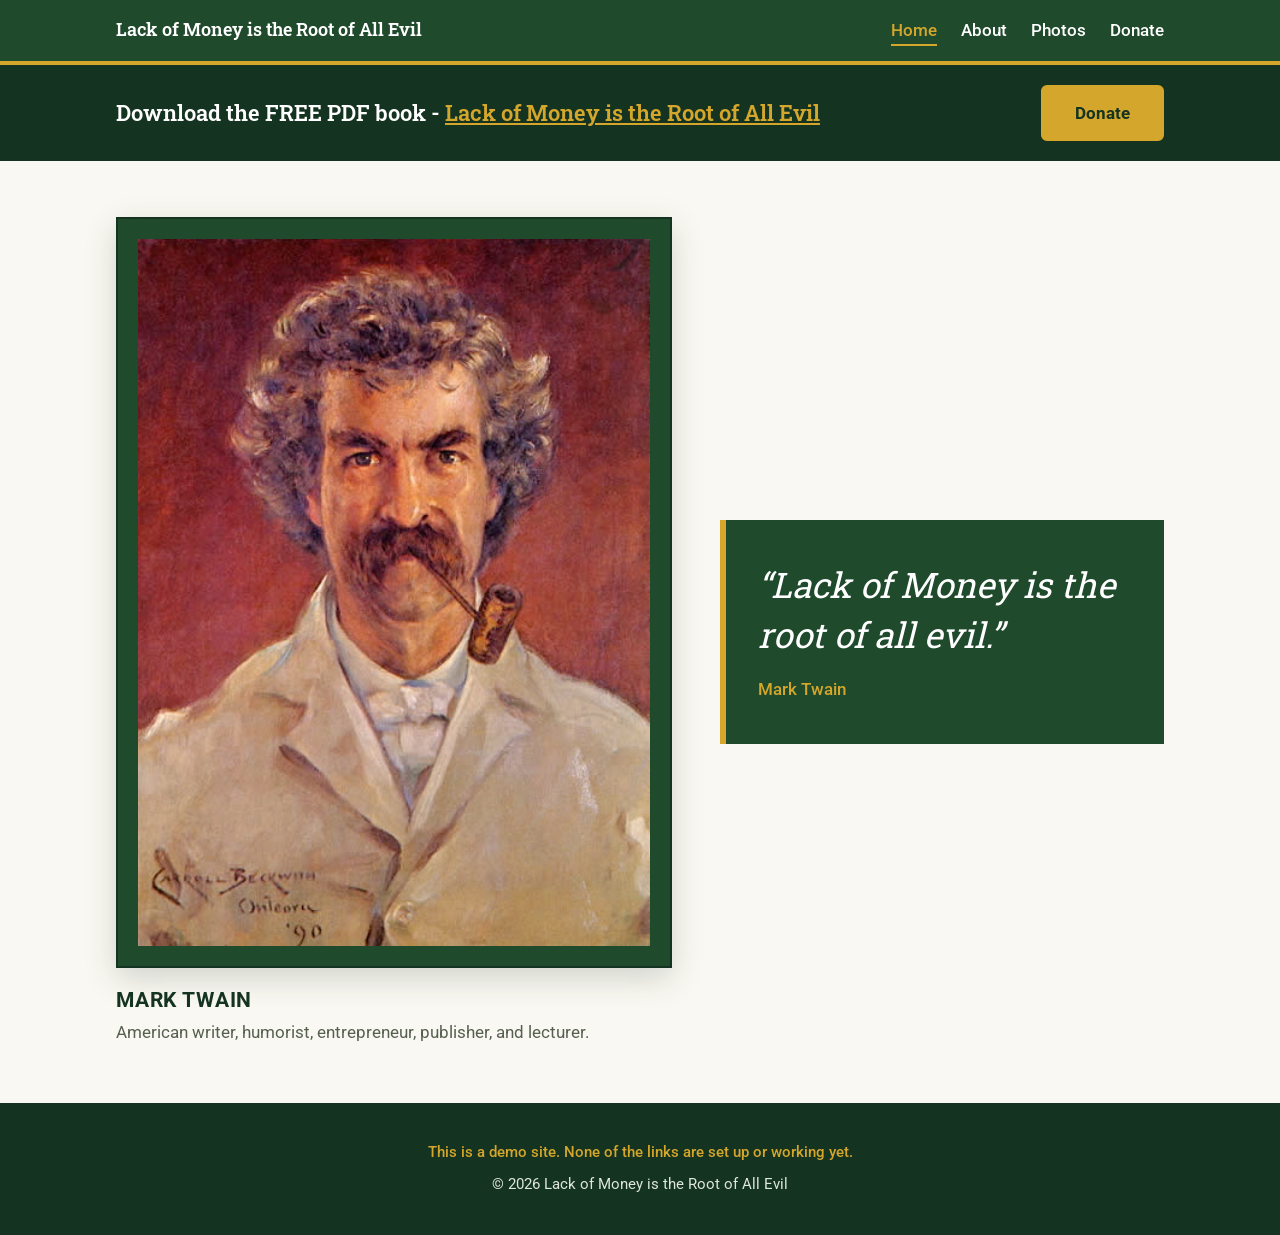
<file: index.html>
<!DOCTYPE html>
<html lang="en">
<head>
  <meta charset="UTF-8">
  <meta name="viewport" content="width=device-width, initial-scale=1.0">
  <title>Lack of Money is the Root of All Evil | Home</title>
  <meta name="description" content="Mark Twain said lack of money is the root of all evil. Download the FREE PDF book and learn what money is and what it could be.">
  <link rel="preconnect" href="https://fonts.googleapis.com">
  <link rel="preconnect" href="https://fonts.gstatic.com" crossorigin>
  <link href="https://fonts.googleapis.com/css2?family=Roboto:ital,wght@0,400;0,500;0,700;1,400&family=Roboto+Slab:wght@500;600;700&display=swap" rel="stylesheet">
  <link rel="stylesheet" href="css/styles.css">
</head>
<body>
  <header class="site-header">
    <div class="container header-inner">
      <a class="brand" href="index.html">Lack of Money is the Root of All Evil</a>
      <nav class="site-nav" aria-label="Main">
        <ul>
          <li><a href="index.html" aria-current="page">Home</a></li>
          <li><a href="about.html">About</a></li>
          <li><a href="photos.html">Photos</a></li>
          <li><a href="donate.html">Donate</a></li>
        </ul>
      </nav>
    </div>
  </header>

  <main>
    <section class="free-banner">
      <div class="container">
        <p>Download the FREE PDF book - <a class="text-link" href="404.html">Lack of Money is the Root of All Evil</a></p>
        <a class="btn" href="donate.html">Donate</a>
      </div>
    </section>

    <section class="section">
      <div class="container hero">
        <div>
          <div class="portrait-frame">
            <img src="images/mark-twain-portrait.jpg" width="425" height="587" alt="Oil portrait of Mark Twain by James Carroll Beckwith, 1890">
          </div>
          <div class="portrait-caption">
            <h2>MARK TWAIN</h2>
            <p>American writer, humorist, entrepreneur, publisher, and lecturer.</p>
          </div>
        </div>
        <figure class="quote-card">
          <blockquote>&ldquo;Lack of Money is the root of all evil.&rdquo;</blockquote>
          <figcaption>Mark Twain</figcaption>
        </figure>
      </div>
    </section>
  </main>

  <footer class="site-footer">
    <div class="container">
      <p class="demo-note">This is a demo site. None of the links are set up or working yet.</p>
      <p>&copy; 2026 Lack of Money is the Root of All Evil</p>
    </div>
  </footer>
</body>
</html>
</file>
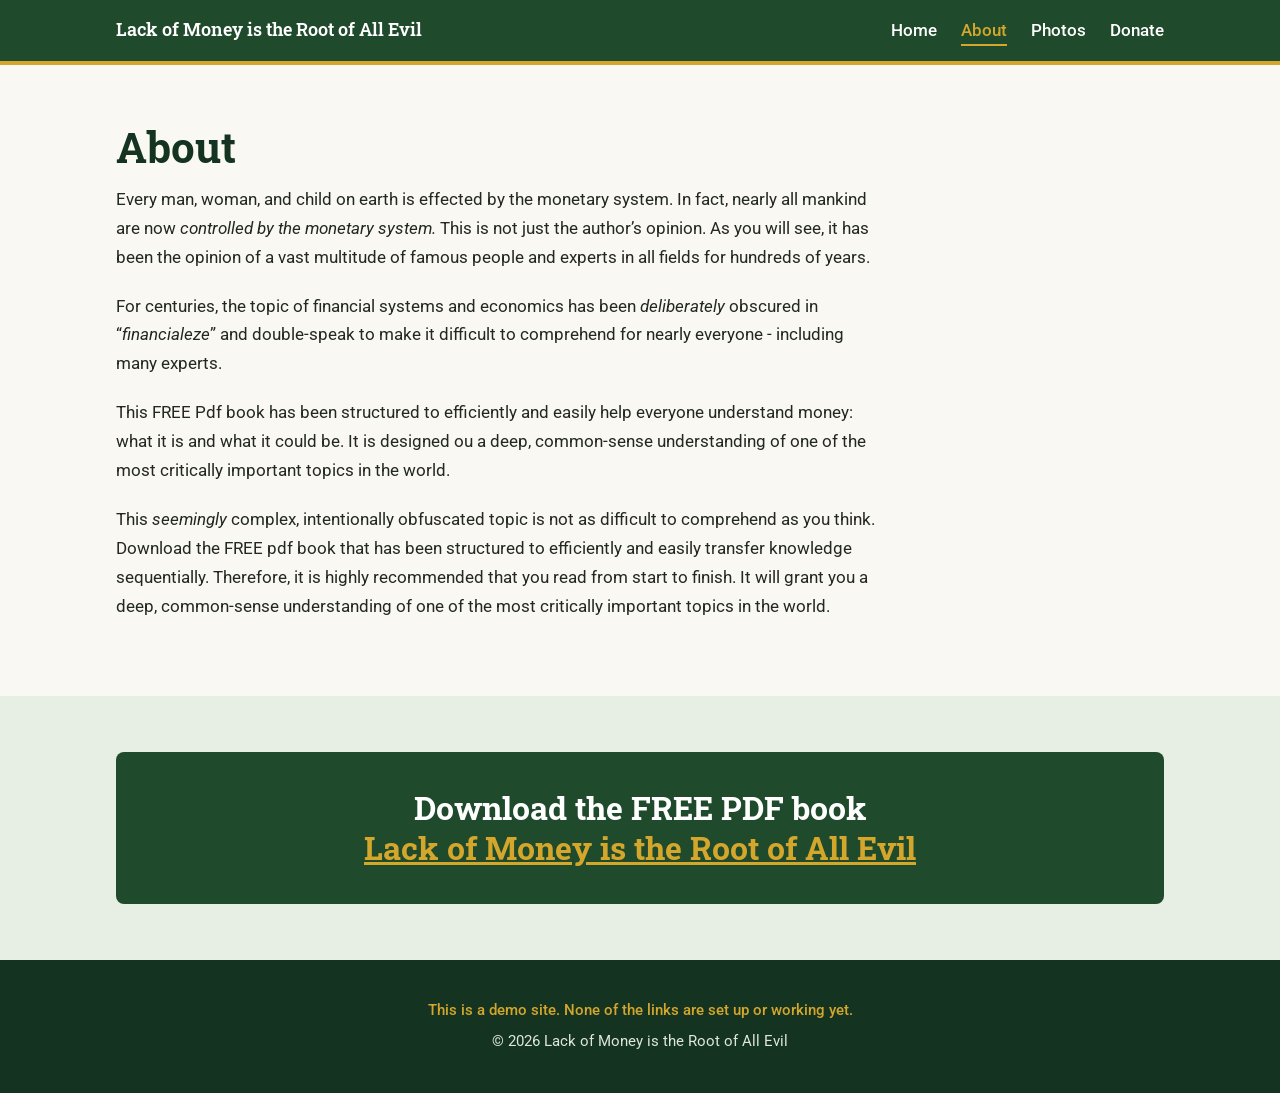
<file: about.html>
<!DOCTYPE html>
<html lang="en">
<head>
  <meta charset="UTF-8">
  <meta name="viewport" content="width=device-width, initial-scale=1.0">
  <title>About | Lack of Money is the Root of All Evil</title>
  <meta name="description" content="Every man, woman, and child on earth is affected by the monetary system. Learn about the FREE PDF book.">
  <link rel="preconnect" href="https://fonts.googleapis.com">
  <link rel="preconnect" href="https://fonts.gstatic.com" crossorigin>
  <link href="https://fonts.googleapis.com/css2?family=Roboto:ital,wght@0,400;0,500;0,700;1,400&family=Roboto+Slab:wght@500;600;700&display=swap" rel="stylesheet">
  <link rel="stylesheet" href="css/styles.css">
</head>
<body>
  <header class="site-header">
    <div class="container header-inner">
      <a class="brand" href="index.html">Lack of Money is the Root of All Evil</a>
      <nav class="site-nav" aria-label="Main">
        <ul>
          <li><a href="index.html">Home</a></li>
          <li><a href="about.html" aria-current="page">About</a></li>
          <li><a href="photos.html">Photos</a></li>
          <li><a href="donate.html">Donate</a></li>
        </ul>
      </nav>
    </div>
  </header>

  <main>
    <section class="section">
      <div class="container">
        <div class="prose">
          <h1>About</h1>
          <p>Every man, woman, and child on earth is effected by the monetary system. In fact, nearly all mankind are now <em>controlled by the monetary system.</em> This is not just the author&rsquo;s opinion. As you will see, it has been the opinion of a vast multitude of famous people and experts in all fields for hundreds of years.</p>
          <p>For centuries, the topic of financial systems and economics has been <em>deliberately</em> obscured in &ldquo;<em>financialeze</em>&rdquo; and double-speak to make it difficult to comprehend for nearly everyone - including many experts.</p>
          <p>This FREE Pdf book has been structured to efficiently and easily help everyone understand money: what it is and what it could be. It is designed ou a deep, common-sense understanding of one of the most critically important topics in the world.</p>
          <p>This <em>seemingly</em> complex, intentionally obfuscated topic is not as difficult to comprehend as you think. Download the FREE pdf book that has been structured to efficiently and easily transfer knowledge sequentially. Therefore, it is highly recommended that you read from start to finish. It will grant you a deep, common-sense understanding of one of the most critically important topics in the world.</p>
        </div>
      </div>
    </section>

    <section class="section section-alt" id="download">
      <div class="container">
        <div class="download">
          <h2>Download the FREE PDF book<br><a href="404.html">Lack of Money is the Root of All Evil</a></h2>
        </div>
      </div>
    </section>
  </main>

  <footer class="site-footer">
    <div class="container">
      <p class="demo-note">This is a demo site. None of the links are set up or working yet.</p>
      <p>&copy; 2026 Lack of Money is the Root of All Evil</p>
    </div>
  </footer>
</body>
</html>
</file>
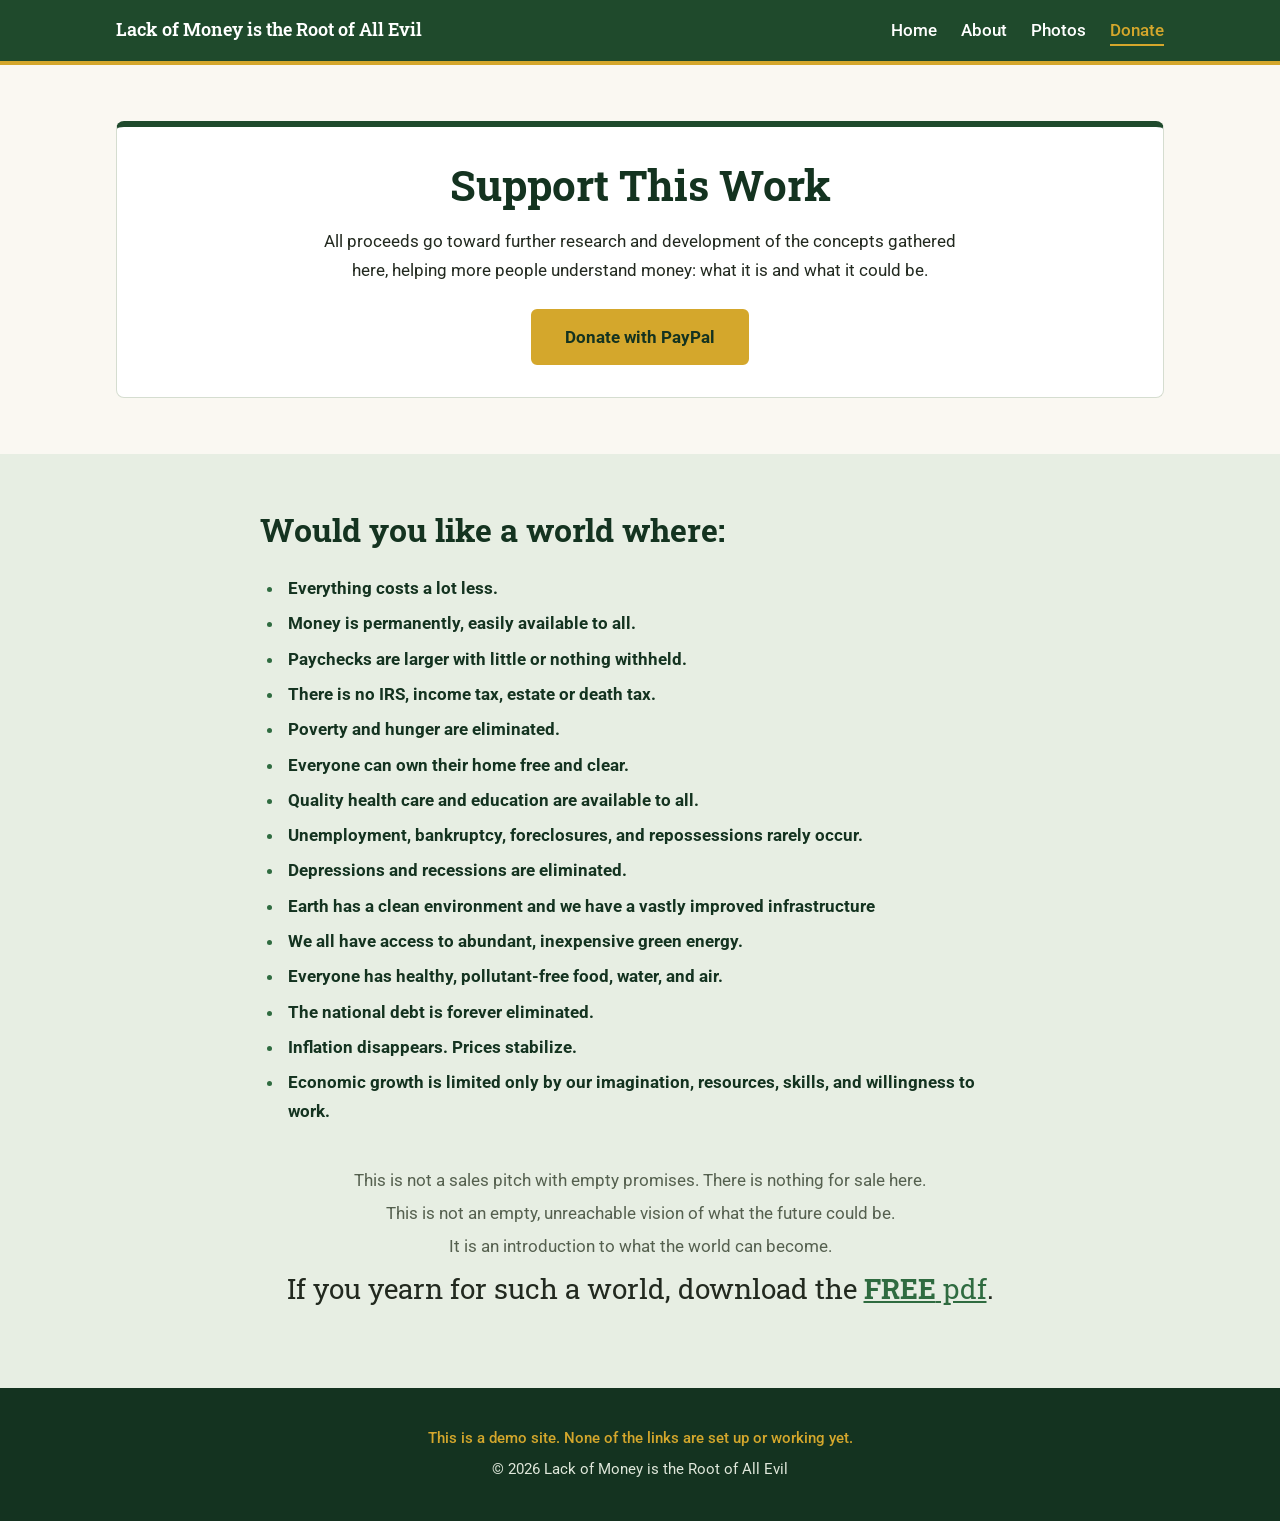
<file: donate.html>
<!DOCTYPE html>
<html lang="en">
<head>
  <meta charset="UTF-8">
  <meta name="viewport" content="width=device-width, initial-scale=1.0">
  <title>Donate | Lack of Money is the Root of All Evil</title>
  <meta name="description" content="Support further research and development of the concepts in Lack of Money is the Root of All Evil.">
  <link rel="preconnect" href="https://fonts.googleapis.com">
  <link rel="preconnect" href="https://fonts.gstatic.com" crossorigin>
  <link href="https://fonts.googleapis.com/css2?family=Roboto:ital,wght@0,400;0,500;0,700;1,400&family=Roboto+Slab:wght@500;600;700&display=swap" rel="stylesheet">
  <link rel="stylesheet" href="css/styles.css">
</head>
<body>
  <header class="site-header">
    <div class="container header-inner">
      <a class="brand" href="index.html">Lack of Money is the Root of All Evil</a>
      <nav class="site-nav" aria-label="Main">
        <ul>
          <li><a href="index.html">Home</a></li>
          <li><a href="about.html">About</a></li>
          <li><a href="photos.html">Photos</a></li>
          <li><a href="donate.html" aria-current="page">Donate</a></li>
        </ul>
      </nav>
    </div>
  </header>

  <main>
    <section class="section">
      <div class="container">
        <div class="donate-top">
          <h1>Support This Work</h1>
          <p>All proceeds go toward further research and development of the concepts gathered here, helping more people understand money: what it is and what it could be.</p>
          <a class="btn" href="https://www.paypal.com/" target="_blank" rel="noopener">Donate with PayPal</a>
        </div>
      </div>
    </section>

    <section class="section section-alt">
      <div class="container">
        <div class="prose centered">
          <h2>Would you like a world where:</h2>
          <ul class="world-list">
          <li>Everything costs a lot less.</li>
          <li>Money is permanently, easily available to all.</li>
          <li>Paychecks are larger with little or nothing withheld.</li>
          <li>There is no IRS, income tax, estate or death tax.</li>
          <li>Poverty and hunger are eliminated.</li>
          <li>Everyone can own their home free and clear.</li>
          <li>Quality health care and education are available to all.</li>
          <li>Unemployment, bankruptcy, foreclosures, and repossessions rarely occur.</li>
          <li>Depressions and recessions are eliminated.</li>
          <li>Earth has a clean environment and we have a vastly improved infrastructure</li>
          <li>We all have access to abundant, inexpensive green energy.</li>
          <li>Everyone has healthy, pollutant-free food, water, and air.</li>
          <li>The national debt is forever eliminated.</li>
          <li>Inflation disappears. Prices stabilize.</li>
          <li>Economic growth is limited only by our imagination, resources, skills, and willingness to work.</li>
          </ul>
          <div class="closing">
            <p>This is not a sales pitch with empty promises. There is nothing for sale here.</p>
            <p>This is not an empty, unreachable vision of what the future could be.</p>
            <p>It is an introduction to what the world can become.</p>
          </div>
          <p class="yearn">If you yearn for such a world, download the <a href="about.html#download"><span class="free">FREE</span> pdf</a>.</p>
        </div>
      </div>
    </section>
  </main>

  <footer class="site-footer">
    <div class="container">
      <p class="demo-note">This is a demo site. None of the links are set up or working yet.</p>
      <p>&copy; 2026 Lack of Money is the Root of All Evil</p>
    </div>
  </footer>
</body>
</html>
</file>
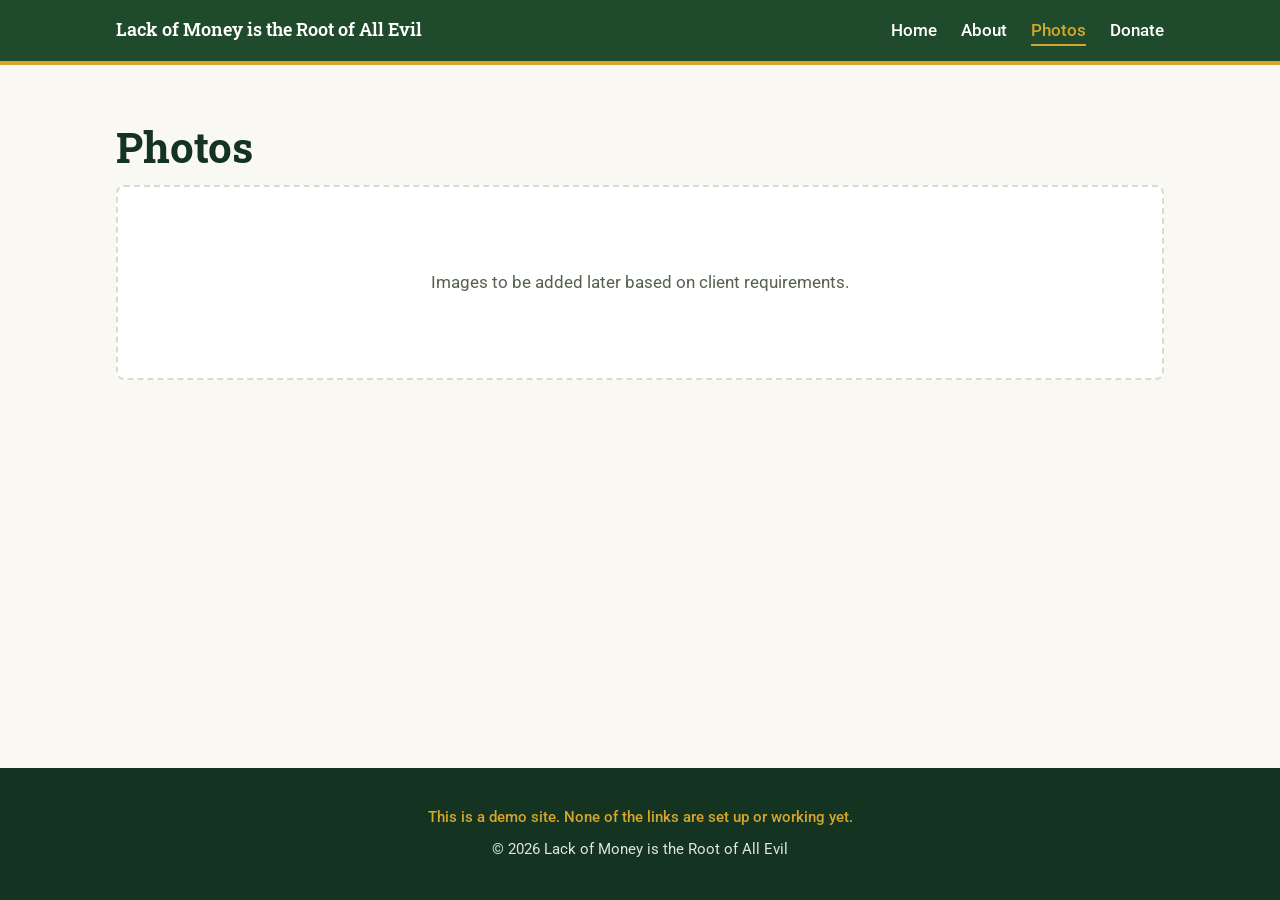
<file: photos.html>
<!DOCTYPE html>
<html lang="en">
<head>
  <meta charset="UTF-8">
  <meta name="viewport" content="width=device-width, initial-scale=1.0">
  <title>Photos | Lack of Money is the Root of All Evil</title>
  <meta name="description" content="Photos for Lack of Money is the Root of All Evil.">
  <link rel="preconnect" href="https://fonts.googleapis.com">
  <link rel="preconnect" href="https://fonts.gstatic.com" crossorigin>
  <link href="https://fonts.googleapis.com/css2?family=Roboto:ital,wght@0,400;0,500;0,700;1,400&family=Roboto+Slab:wght@500;600;700&display=swap" rel="stylesheet">
  <link rel="stylesheet" href="css/styles.css">
</head>
<body>
  <header class="site-header">
    <div class="container header-inner">
      <a class="brand" href="index.html">Lack of Money is the Root of All Evil</a>
      <nav class="site-nav" aria-label="Main">
        <ul>
          <li><a href="index.html">Home</a></li>
          <li><a href="about.html">About</a></li>
          <li><a href="photos.html" aria-current="page">Photos</a></li>
          <li><a href="donate.html">Donate</a></li>
        </ul>
      </nav>
    </div>
  </header>

  <main>
    <section class="section">
      <div class="container">
        <h1>Photos</h1>
        <div class="placeholder">
          <p>Images to be added later based on client requirements.</p>
        </div>
      </div>
    </section>
  </main>

  <footer class="site-footer">
    <div class="container">
      <p class="demo-note">This is a demo site. None of the links are set up or working yet.</p>
      <p>&copy; 2026 Lack of Money is the Root of All Evil</p>
    </div>
  </footer>
</body>
</html>
</file>
<file: css/styles.css>
:root {
  --forest: #1f4a2c;
  --forest-dark: #143320;
  --forest-light: #2f6b40;
  --sage: #e7eee3;
  --cream: #faf8f2;
  --gold: #d4a72c;
  --gold-dark: #b38a1a;
  --text: #22291f;
  --muted: #55604f;
  --border: #d5ddd0;
  --max: 1080px;
}

*, *::before, *::after { box-sizing: border-box; }

html { -webkit-text-size-adjust: 100%; }

body {
  margin: 0;
  font-family: "Roboto", "Helvetica Neue", Arial, sans-serif;
  font-size: 1.0625rem;
  line-height: 1.7;
  color: var(--text);
  background: var(--cream);
  display: flex;
  flex-direction: column;
  min-height: 100vh;
}

main { flex: 1; }

img { max-width: 100%; height: auto; display: block; }

h1, h2, h3 {
  font-family: "Roboto Slab", "Roboto", Georgia, serif;
  color: var(--forest-dark);
  line-height: 1.25;
  margin: 0 0 0.75rem;
}

h1 { font-size: clamp(1.9rem, 4vw, 2.6rem); }
h2 { font-size: clamp(1.5rem, 3vw, 2rem); }

a { color: var(--forest-light); }
a:hover { color: var(--forest-dark); }

.container {
  width: 100%;
  max-width: var(--max);
  margin: 0 auto;
  padding: 0 1rem;
}

/* Header */
.site-header {
  background: var(--forest);
  color: #fff;
  border-bottom: 4px solid var(--gold);
}

.header-inner {
  display: flex;
  align-items: center;
  justify-content: space-between;
  gap: 1rem;
  flex-wrap: wrap;
  padding-top: 1rem;
  padding-bottom: 1rem;
}

.brand {
  font-family: "Roboto Slab", "Roboto", serif;
  font-weight: 600;
  font-size: 1.15rem;
  color: #fff;
  text-decoration: none;
  line-height: 1.3;
}
.brand:hover { color: var(--gold); }

.site-nav ul {
  list-style: none;
  margin: 0;
  padding: 0;
  display: flex;
  flex-wrap: wrap;
  gap: 0.25rem 1.5rem;
}

.site-nav a {
  color: #fff;
  text-decoration: none;
  font-weight: 500;
  padding: 0.25rem 0;
  border-bottom: 2px solid transparent;
}
.site-nav a:hover { color: var(--gold); }
.site-nav a[aria-current="page"] {
  color: var(--gold);
  border-bottom-color: var(--gold);
}

/* Buttons */
.btn {
  display: inline-block;
  font-family: "Roboto", sans-serif;
  font-weight: 700;
  font-size: 1.05rem;
  padding: 0.75rem 2rem;
  border-radius: 6px;
  text-decoration: none;
  background: var(--gold);
  color: var(--forest-dark);
  border: 2px solid var(--gold);
  transition: background 0.15s ease;
}
.btn:hover { background: var(--gold-dark); border-color: var(--gold-dark); color: #fff; }

/* Sections */
.section { padding: 3.5rem 0; }
.section-alt { background: var(--sage); }

.prose { max-width: 760px; }
.prose p { margin: 0 0 1.25rem; }
.prose.centered { margin: 0 auto; }

/* Home */
.free-banner { background: var(--forest-dark); color: #fff; }
.free-banner .container {
  display: flex;
  align-items: center;
  justify-content: space-between;
  gap: 1rem 2rem;
  flex-wrap: wrap;
  padding-top: 1.25rem;
  padding-bottom: 1.25rem;
}
.free-banner p {
  margin: 0;
  font-family: "Roboto Slab", serif;
  font-size: 1.35rem;
  font-weight: 600;
}
.free-banner a.text-link { color: var(--gold); }

.hero {
  display: grid;
  grid-template-columns: minmax(0, 5fr) minmax(0, 4fr);
  gap: 3rem;
  align-items: center;
}

.portrait-frame {
  background: var(--forest);
  padding: 1.25rem;
  border: 2px solid var(--forest-dark);
  box-shadow: 0 10px 30px rgba(20, 51, 32, 0.18);
}
.portrait-frame img { width: 100%; }

.portrait-caption { margin-top: 1.25rem; }
.portrait-caption h2 {
  font-family: "Roboto", sans-serif;
  font-size: 1.3rem;
  font-weight: 700;
  letter-spacing: 0.04em;
  margin-bottom: 0.25rem;
}
.portrait-caption p { margin: 0; color: var(--muted); }

.quote-card {
  background: var(--forest);
  color: #fff;
  padding: 2.5rem 2rem;
  border-left: 6px solid var(--gold);
  margin: 0;
}
.quote-card blockquote {
  margin: 0;
  font-family: "Roboto Slab", serif;
  font-style: italic;
  font-size: clamp(1.6rem, 3.2vw, 2.2rem);
  line-height: 1.4;
}
.quote-card figcaption {
  margin-top: 1rem;
  color: var(--gold);
  font-weight: 500;
}

/* Photos */
.placeholder {
  border: 2px dashed var(--border);
  background: #fff;
  padding: 4rem 1.5rem;
  text-align: center;
  color: var(--muted);
  border-radius: 8px;
}

/* Donate */
.donate-top {
  background: #fff;
  border: 1px solid var(--border);
  border-top: 6px solid var(--forest);
  border-radius: 8px;
  padding: 2rem;
  text-align: center;
}
.donate-top p { max-width: 640px; margin: 1rem auto 1.5rem; }

.world-list {
  list-style: disc;
  padding-left: 1.5rem;
  margin: 1.5rem 0 2.5rem;
  font-weight: 700;
  color: var(--forest-dark);
}
.world-list li { margin-bottom: 0.4rem; padding-left: 0.25rem; }
.world-list li::marker { color: var(--forest-light); }

.closing {
  text-align: center;
  color: var(--muted);
}
.closing p { margin: 0.25rem 0; }

.yearn {
  text-align: center;
  font-family: "Roboto Slab", serif;
  font-size: clamp(1.3rem, 3vw, 1.75rem);
  margin-top: 2.5rem;
  color: var(--text);
}
.yearn .free { color: var(--forest-light); font-weight: 700; }

/* About download */
.download {
  background: var(--forest);
  color: #fff;
  border-radius: 8px;
  padding: 2.25rem 2rem;
  text-align: center;
}
.download h2 { color: #fff; margin: 0; }
.download a { color: var(--gold); }
.download a:hover { color: #fff; }

/* 404 */
.not-found { text-align: center; padding: 5rem 0; }
.not-found .code {
  font-family: "Roboto Slab", serif;
  font-size: clamp(4rem, 14vw, 7rem);
  font-weight: 700;
  color: var(--forest);
  line-height: 1;
  margin: 0 0 1rem;
}
.not-found p { color: var(--muted); max-width: 520px; margin: 0 auto 2rem; }

/* Footer */
.site-footer {
  background: var(--forest-dark);
  color: #dfe7da;
  font-size: 0.95rem;
  padding: 2rem 0;
  text-align: center;
}
.site-footer p { margin: 0.35rem 0; }
.site-footer .demo-note { color: var(--gold); font-weight: 500; }

@media (max-width: 760px) {
  .hero { grid-template-columns: 1fr; gap: 2rem; }
  .portrait-frame { max-width: 420px; }
  .header-inner { flex-direction: column; align-items: flex-start; }
  .section { padding: 2.5rem 0; }
  .free-banner .container { flex-direction: column; align-items: flex-start; }
  .donate-top, .download { padding: 1.75rem 1.25rem; }
  .quote-card { padding: 2rem 1.5rem; }
  .header-inner { gap: 0.5rem; }
  .site-nav a { display: inline-block; padding: 0.5rem 0; }
  .free-banner p { font-size: 1.15rem; line-height: 1.45; }
  .download h2 { font-size: 1.35rem; }
  .world-list { padding-left: 1.25rem; }
}

@media (max-width: 380px) {
  .site-nav ul { gap: 0.25rem 1.1rem; }
  .brand { font-size: 1.05rem; }
}
</file>
